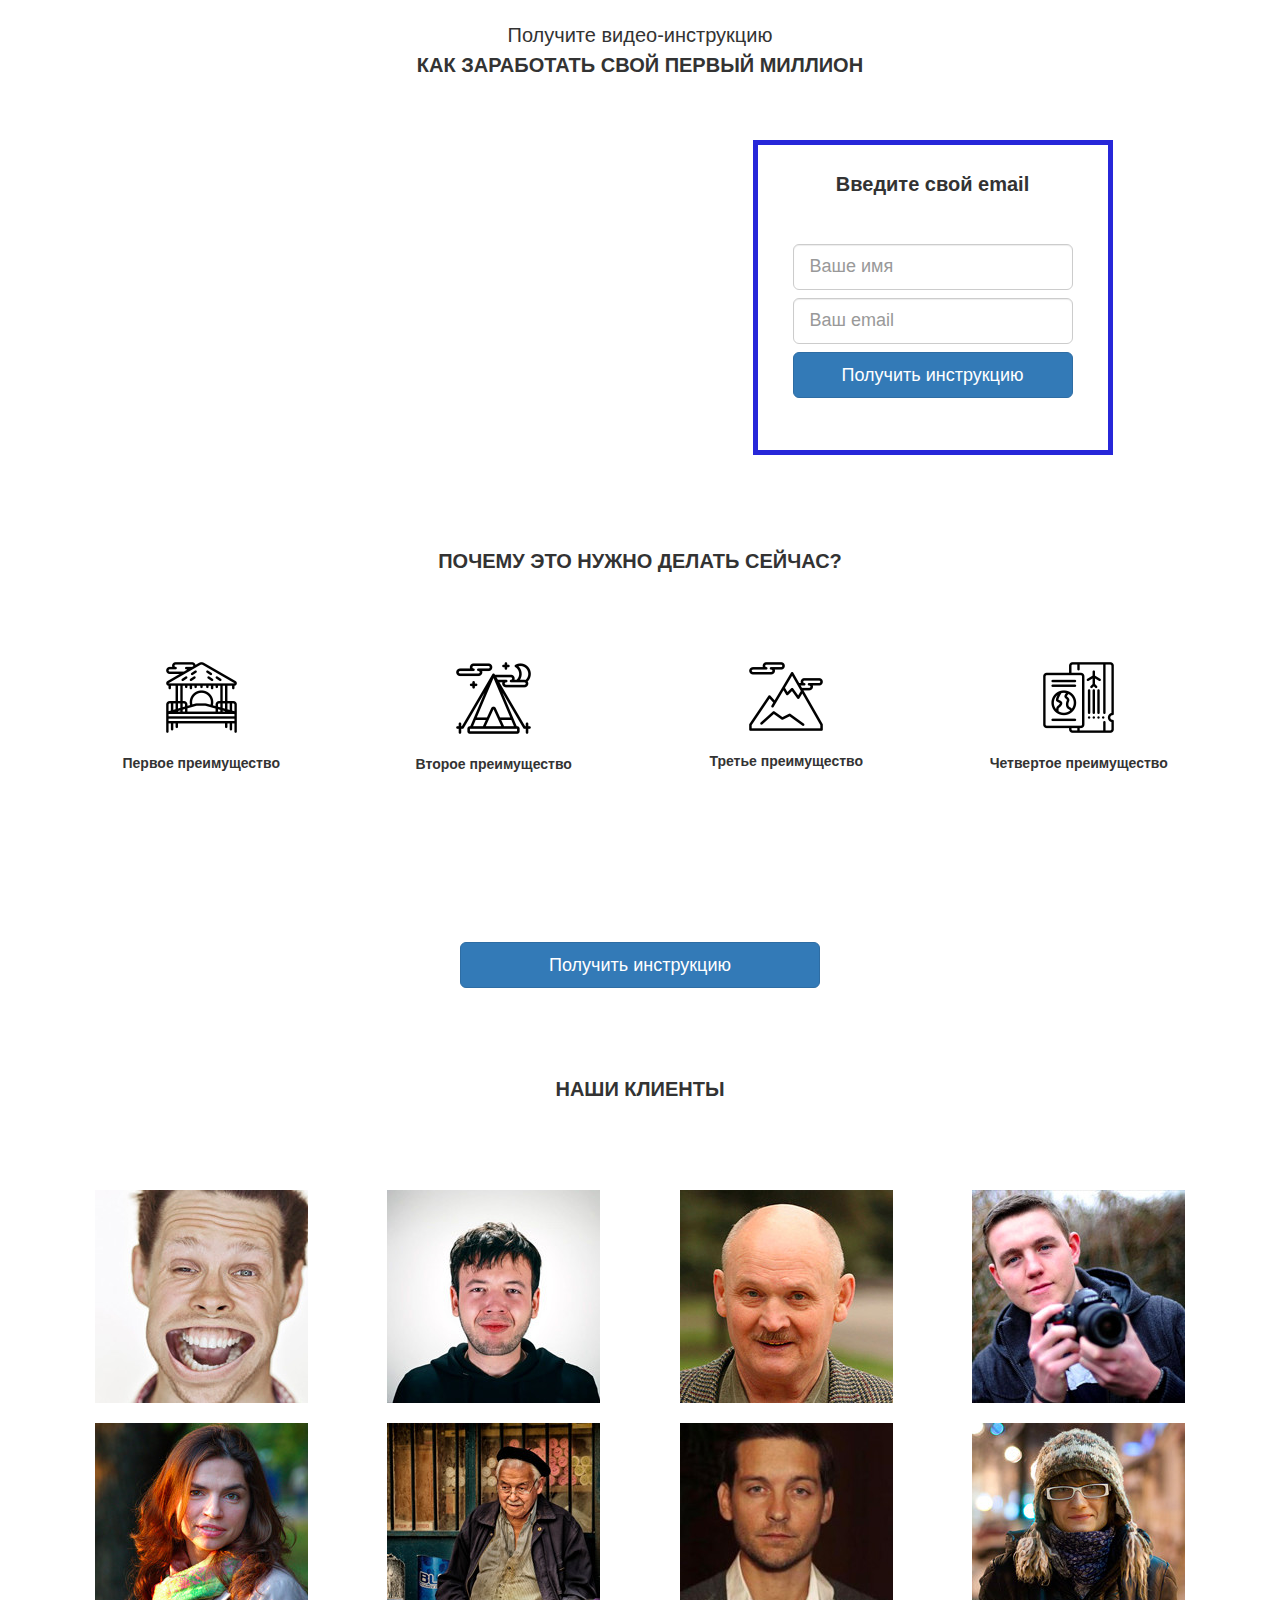
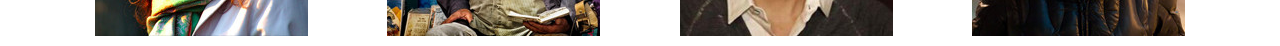
<file: progect_12/scr/index.html>
<!DOCTYPE html>
<html lang="en">
<head>
	<meta charset="UTF-8">
	<title>bootstap</title>
	<link rel="stylesheet" type="text/css" href="css/bootstrap.css">
	<link rel="stylesheet" type="text/css" href="css/style.css">
</head>
<body>
<div class="container">
<div class="section"> <!--1 секция-->
	
		<div class="row">
			<div class="col-lg-6 col-lg-offset-3">
				<h1 class="header text-center">
				<span>Получите видео-инструкцию</span>
				<strong class=text-uppercase>Как заработать свой первый миллион
				</strong>
			</h1>
		</div>
		</div>
		<div class="row">
			
			<div class="video">
			<div class="col-lg-6 col-lg-offset-1">
				<iframe width="100%" height="315" src="https://www.youtube.com/embed/ayVLjyWqMCs" frameborder="0" allow="autoplay; encrypted-media" allowfullscreen></iframe>
			</div>
			</div>
			<div class="col-lg-4 ">
				<div class="form">
					<p class="form-header text-center"> Введите свой email</p>
					<form action="#">
						<input type="text" class="form-control input-lg" placeholder="Ваше имя">
						<input type="text" class="form-control input-lg" placeholder="Ваш email">
					</form>
					<button class="form-btn btn btn-primary btn-lg btn-block"  type="button">Получить инструкцию</button>
				</div>
			</div>
			</div>
		</div>
	</div>
		<div class="section"><!--2 секция-->
		<div class="container">
			<div class="row">
				<h2 class="header-feature text-uppercase text-center"><strong>Почему это нужно делать сейчас?</strong></h2>
				<div class="feature text-center">
					<div class="col-lg-3 feature-box">
						<img src="img/01.png" alt="">
						<p>Первое преимущество</p>
					</div>
					<div class="col-lg-3 feature-box">
						<img src="img/02.png" alt="">
						<p>Второе преимущество</p>
					</div>
					<div class="col-lg-3 feature-box">
						<img src="img/03.png" alt="">
						<p>Третье преимущество</p>
					</div>
					<div class="col-lg-3 feature-box">
						<img src="img/04.png" alt="">
						<p>Четвертое преимущество</p>
					</div>
                    <div class="col-lg-4 col-lg-offset-4">
                    	<button class="form-btn btn btn-primary btn-lg btn-block"  type="button">Получить инструкцию</button>
                    </div>
				</div>
			</div>
		</div>
		</div>
		<div class="section">
			<div class="container">
				<div class="row">
					<h1 class="header-foot text-center text-uppercase"><strong>Наши клиенты</strong></h1>
				</div>
				<div class="row">
					<div class="footer text-center">
						<div class="col-lg-3 footer-box"><img src="img/05.jpg" alt=""></div>
						<div class="col-lg-3 footer-box"><img src="img/06.jpg" alt=""></div>
						<div class="col-lg-3 footer-box"><img src="img/07.jpg" alt=""></div>
						<div class="col-lg-3 footer-box"><img src="img/08.jpg" alt=""></div>
						<div class="col-lg-3 footer-box"><img src="img/09.jpg" alt=""></div>
						<div class="col-lg-3 footer-box"><img src="img/10.jpg" alt=""></div>
						<div class="col-lg-3 footer-box"><img src="img/11.jpg" alt=""></div>
						<div class="col-lg-3 footer-box"><img src="img/12.jpg" alt=""></div>
					</div>
			</div>
			</div>
		</div>

	


</body>
</html>
</file>
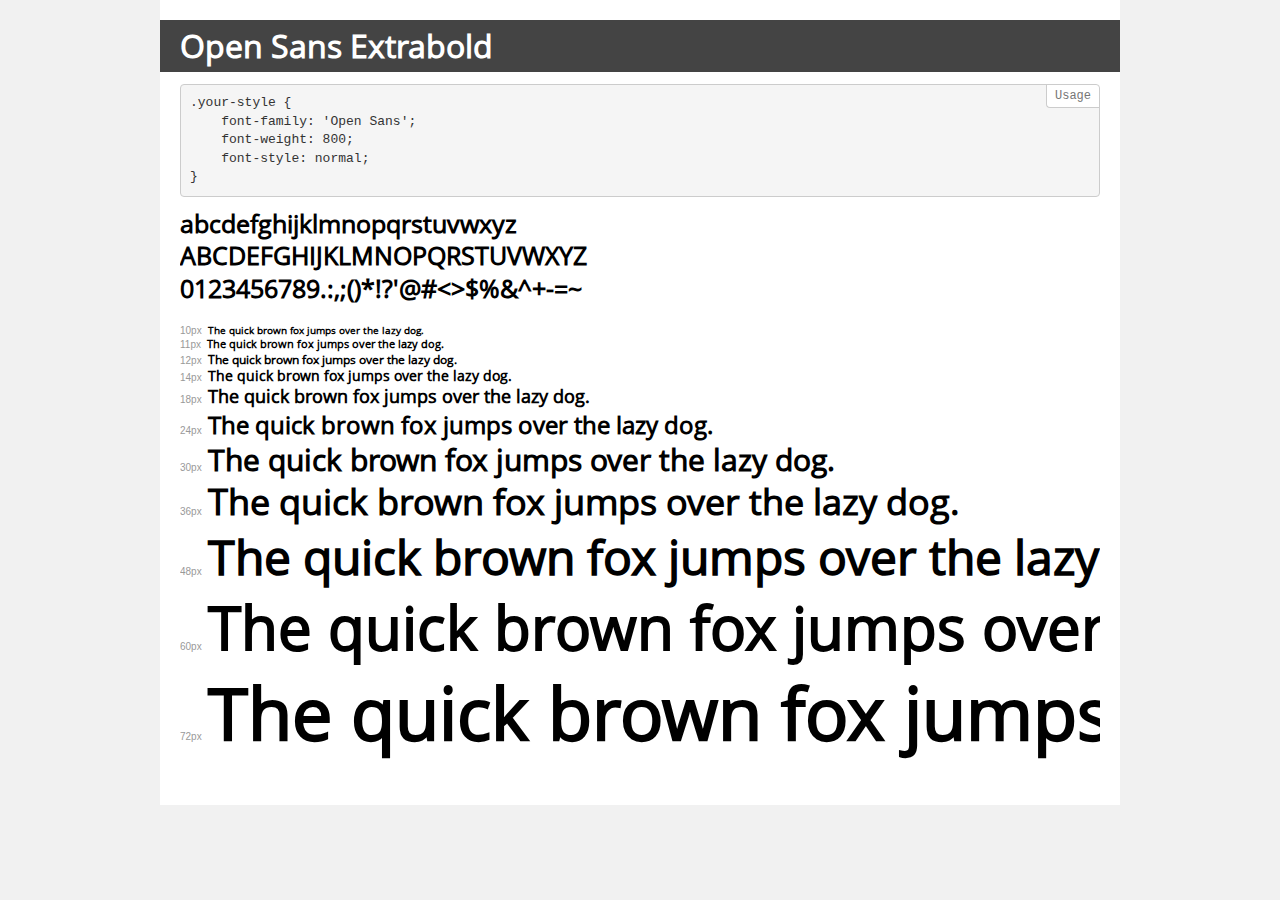
<file: tinnitus/fonts/demo (2).html>
<!DOCTYPE html>
<html>
<head>
    <meta charset="utf-8">
    <meta http-equiv="X-UA-Compatible" content="IE=edge">
    <meta name="viewport" content="width=device-width, initial-scale=1">
    <meta name="robots" content="noindex, noarchive">
    <title>Transfonter demo</title>
    <link href="stylesheet.css" rel="stylesheet">
    <style>
        /*
        http://meyerweb.com/eric/tools/css/reset/
        v2.0 | 20110126
        License: none (public domain)
        */
        html, body, div, span, applet, object, iframe,
        h1, h2, h3, h4, h5, h6, p, blockquote, pre,
        a, abbr, acronym, address, big, cite, code,
        del, dfn, em, img, ins, kbd, q, s, samp,
        small, strike, strong, sub, sup, tt, var,
        b, u, i, center,
        dl, dt, dd, ol, ul, li,
        fieldset, form, label, legend,
        table, caption, tbody, tfoot, thead, tr, th, td,
        article, aside, canvas, details, embed,
        figure, figcaption, footer, header, hgroup,
        menu, nav, output, ruby, section, summary,
        time, mark, audio, video {
            margin: 0;
            padding: 0;
            border: 0;
            font-size: 100%;
            font: inherit;
            vertical-align: baseline;
        }
        /* HTML5 display-role reset for older browsers */
        article, aside, details, figcaption, figure,
        footer, header, hgroup, menu, nav, section {
            display: block;
        }
        body {
            line-height: 1;
        }
        ol, ul {
            list-style: none;
        }
        blockquote, q {
            quotes: none;
        }
        blockquote:before, blockquote:after,
        q:before, q:after {
            content: '';
            content: none;
        }
        table {
            border-collapse: collapse;
            border-spacing: 0;
        }
        /* common styles */
        body {
            background: #f1f1f1;
            color: #000;
        }
        .page {
            background: #fff;
            width: 920px;
            margin: 0 auto;
            padding: 20px 20px 0 20px;
            overflow: hidden;
        }
        .font-container {
            overflow-x: auto;
            overflow-y: hidden;
            margin-bottom: 40px;
            line-height: 1.3;
            white-space: nowrap;
            padding-bottom: 5px;
        }
        h1 {
            position: relative;
            background: #444;
            font-size: 32px;
            color: #fff;
            padding: 10px 20px;
            margin: 0 -20px 12px -20px;
        }
        .letters {
            font-size: 25px;
            margin-bottom: 20px;
        }
        .s10:before {
            content: '10px';
        }
        .s11:before {
            content: '11px';
        }
        .s12:before {
            content: '12px';
        }
        .s14:before {
            content: '14px';
        }
        .s18:before {
            content: '18px';
        }
        .s24:before {
            content: '24px';
        }
        .s30:before {
            content: '30px';
        }
        .s36:before {
            content: '36px';
        }
        .s48:before {
            content: '48px';
        }
        .s60:before {
            content: '60px';
        }
        .s72:before {
            content: '72px';
        }
        .s10:before, .s11:before, .s12:before, .s14:before,
        .s18:before, .s24:before, .s30:before, .s36:before,
        .s48:before, .s60:before, .s72:before {
            font-family: Arial, sans-serif;
            font-size: 10px;
            font-weight: normal;
            font-style: normal;
            color: #999;
            padding-right: 6px;
        }
        pre {
            display: block;
            position: relative;
            padding: 9px;
            margin: 0 0 10px;
            font-family: Monaco, Menlo, Consolas, "Courier New", monospace !important;
            font-size: 13px;
            line-height: 1.428571429;
            color: #333;
            font-weight: normal !important;
            font-style: normal !important;
            background-color: #f5f5f5;
            border: 1px solid #ccc;
            overflow-x: auto;
            border-radius: 4px;
        }
        pre:after {
            display: block;
            position: absolute;
            right: 0;
            top: 0;
            content: 'Usage';
            line-height: 1;
            padding: 5px 8px;
            font-size: 12px;
            color: #767676;
            background-color: #fff;
            border: 1px solid #ccc;
            border-right: none;
            border-top: none;
            border-radius: 0 4px 0 4px;
            z-index: 10;
        }
        /* responsive */
        @media (max-width: 959px) {
            .page {
                width: auto;
                margin: 0;
            }
        }
    </style>
</head>
<body>
<div class="page">
    <div class="demo" style="font-family: 'Open Sans'; font-weight: 800; font-style: normal;">
        <h1>Open Sans Extrabold</h1>
        <pre>.your-style {
    font-family: 'Open Sans';
    font-weight: 800;
    font-style: normal;
}</pre>
        <div class="font-container">
            <p class="letters">
                abcdefghijklmnopqrstuvwxyz<br>
ABCDEFGHIJKLMNOPQRSTUVWXYZ<br>
                0123456789.:,;()*!?'@#<>$%&^+-=~
            </p>
            <p class="s10" style="font-size: 10px;">The quick brown fox jumps over the lazy dog.</p>
            <p class="s11" style="font-size: 11px;">The quick brown fox jumps over the lazy dog.</p>
            <p class="s12" style="font-size: 12px;">The quick brown fox jumps over the lazy dog.</p>
            <p class="s14" style="font-size: 14px;">The quick brown fox jumps over the lazy dog.</p>
            <p class="s18" style="font-size: 18px;">The quick brown fox jumps over the lazy dog.</p>
            <p class="s24" style="font-size: 24px;">The quick brown fox jumps over the lazy dog.</p>
            <p class="s30" style="font-size: 30px;">The quick brown fox jumps over the lazy dog.</p>
            <p class="s36" style="font-size: 36px;">The quick brown fox jumps over the lazy dog.</p>
            <p class="s48" style="font-size: 48px;">The quick brown fox jumps over the lazy dog.</p>
            <p class="s60" style="font-size: 60px;">The quick brown fox jumps over the lazy dog.</p>
            <p class="s72" style="font-size: 72px;">The quick brown fox jumps over the lazy dog.</p>
        </div>
    </div>
</div>
</body>
</html>
</file>
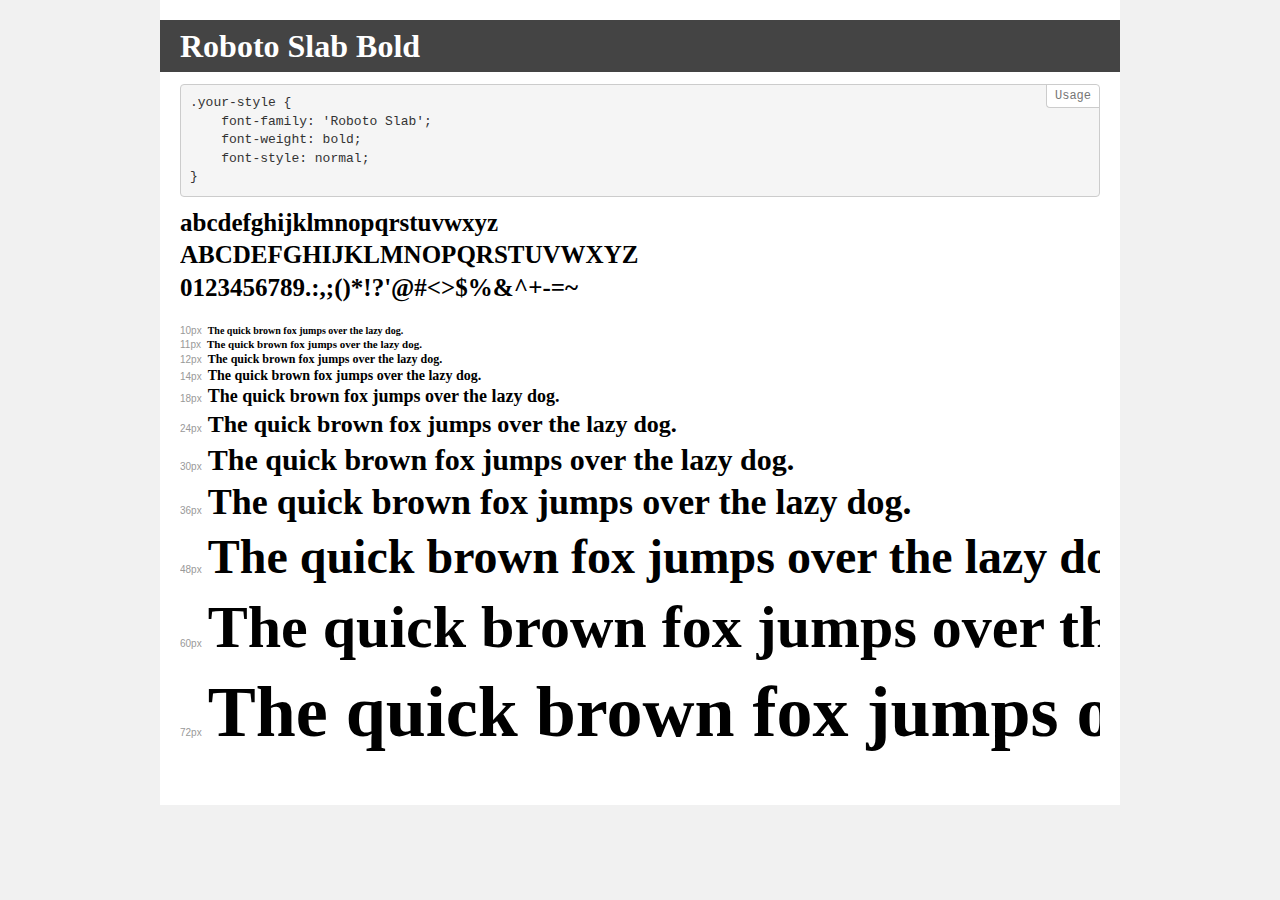
<file: tinnitus/fonts/demo (3).html>
<!DOCTYPE html>
<html>
<head>
    <meta charset="utf-8">
    <meta http-equiv="X-UA-Compatible" content="IE=edge">
    <meta name="viewport" content="width=device-width, initial-scale=1">
    <meta name="robots" content="noindex, noarchive">
    <title>Transfonter demo</title>
    <link href="stylesheet.css" rel="stylesheet">
    <style>
        /*
        http://meyerweb.com/eric/tools/css/reset/
        v2.0 | 20110126
        License: none (public domain)
        */
        html, body, div, span, applet, object, iframe,
        h1, h2, h3, h4, h5, h6, p, blockquote, pre,
        a, abbr, acronym, address, big, cite, code,
        del, dfn, em, img, ins, kbd, q, s, samp,
        small, strike, strong, sub, sup, tt, var,
        b, u, i, center,
        dl, dt, dd, ol, ul, li,
        fieldset, form, label, legend,
        table, caption, tbody, tfoot, thead, tr, th, td,
        article, aside, canvas, details, embed,
        figure, figcaption, footer, header, hgroup,
        menu, nav, output, ruby, section, summary,
        time, mark, audio, video {
            margin: 0;
            padding: 0;
            border: 0;
            font-size: 100%;
            font: inherit;
            vertical-align: baseline;
        }
        /* HTML5 display-role reset for older browsers */
        article, aside, details, figcaption, figure,
        footer, header, hgroup, menu, nav, section {
            display: block;
        }
        body {
            line-height: 1;
        }
        ol, ul {
            list-style: none;
        }
        blockquote, q {
            quotes: none;
        }
        blockquote:before, blockquote:after,
        q:before, q:after {
            content: '';
            content: none;
        }
        table {
            border-collapse: collapse;
            border-spacing: 0;
        }
        /* common styles */
        body {
            background: #f1f1f1;
            color: #000;
        }
        .page {
            background: #fff;
            width: 920px;
            margin: 0 auto;
            padding: 20px 20px 0 20px;
            overflow: hidden;
        }
        .font-container {
            overflow-x: auto;
            overflow-y: hidden;
            margin-bottom: 40px;
            line-height: 1.3;
            white-space: nowrap;
            padding-bottom: 5px;
        }
        h1 {
            position: relative;
            background: #444;
            font-size: 32px;
            color: #fff;
            padding: 10px 20px;
            margin: 0 -20px 12px -20px;
        }
        .letters {
            font-size: 25px;
            margin-bottom: 20px;
        }
        .s10:before {
            content: '10px';
        }
        .s11:before {
            content: '11px';
        }
        .s12:before {
            content: '12px';
        }
        .s14:before {
            content: '14px';
        }
        .s18:before {
            content: '18px';
        }
        .s24:before {
            content: '24px';
        }
        .s30:before {
            content: '30px';
        }
        .s36:before {
            content: '36px';
        }
        .s48:before {
            content: '48px';
        }
        .s60:before {
            content: '60px';
        }
        .s72:before {
            content: '72px';
        }
        .s10:before, .s11:before, .s12:before, .s14:before,
        .s18:before, .s24:before, .s30:before, .s36:before,
        .s48:before, .s60:before, .s72:before {
            font-family: Arial, sans-serif;
            font-size: 10px;
            font-weight: normal;
            font-style: normal;
            color: #999;
            padding-right: 6px;
        }
        pre {
            display: block;
            position: relative;
            padding: 9px;
            margin: 0 0 10px;
            font-family: Monaco, Menlo, Consolas, "Courier New", monospace !important;
            font-size: 13px;
            line-height: 1.428571429;
            color: #333;
            font-weight: normal !important;
            font-style: normal !important;
            background-color: #f5f5f5;
            border: 1px solid #ccc;
            overflow-x: auto;
            border-radius: 4px;
        }
        pre:after {
            display: block;
            position: absolute;
            right: 0;
            top: 0;
            content: 'Usage';
            line-height: 1;
            padding: 5px 8px;
            font-size: 12px;
            color: #767676;
            background-color: #fff;
            border: 1px solid #ccc;
            border-right: none;
            border-top: none;
            border-radius: 0 4px 0 4px;
            z-index: 10;
        }
        /* responsive */
        @media (max-width: 959px) {
            .page {
                width: auto;
                margin: 0;
            }
        }
    </style>
</head>
<body>
<div class="page">
    <div class="demo" style="font-family: 'Roboto Slab'; font-weight: bold; font-style: normal;">
        <h1>Roboto Slab Bold</h1>
        <pre>.your-style {
    font-family: 'Roboto Slab';
    font-weight: bold;
    font-style: normal;
}</pre>
        <div class="font-container">
            <p class="letters">
                abcdefghijklmnopqrstuvwxyz<br>
ABCDEFGHIJKLMNOPQRSTUVWXYZ<br>
                0123456789.:,;()*!?'@#<>$%&^+-=~
            </p>
            <p class="s10" style="font-size: 10px;">The quick brown fox jumps over the lazy dog.</p>
            <p class="s11" style="font-size: 11px;">The quick brown fox jumps over the lazy dog.</p>
            <p class="s12" style="font-size: 12px;">The quick brown fox jumps over the lazy dog.</p>
            <p class="s14" style="font-size: 14px;">The quick brown fox jumps over the lazy dog.</p>
            <p class="s18" style="font-size: 18px;">The quick brown fox jumps over the lazy dog.</p>
            <p class="s24" style="font-size: 24px;">The quick brown fox jumps over the lazy dog.</p>
            <p class="s30" style="font-size: 30px;">The quick brown fox jumps over the lazy dog.</p>
            <p class="s36" style="font-size: 36px;">The quick brown fox jumps over the lazy dog.</p>
            <p class="s48" style="font-size: 48px;">The quick brown fox jumps over the lazy dog.</p>
            <p class="s60" style="font-size: 60px;">The quick brown fox jumps over the lazy dog.</p>
            <p class="s72" style="font-size: 72px;">The quick brown fox jumps over the lazy dog.</p>
        </div>
    </div>
</div>
</body>
</html>
</file>
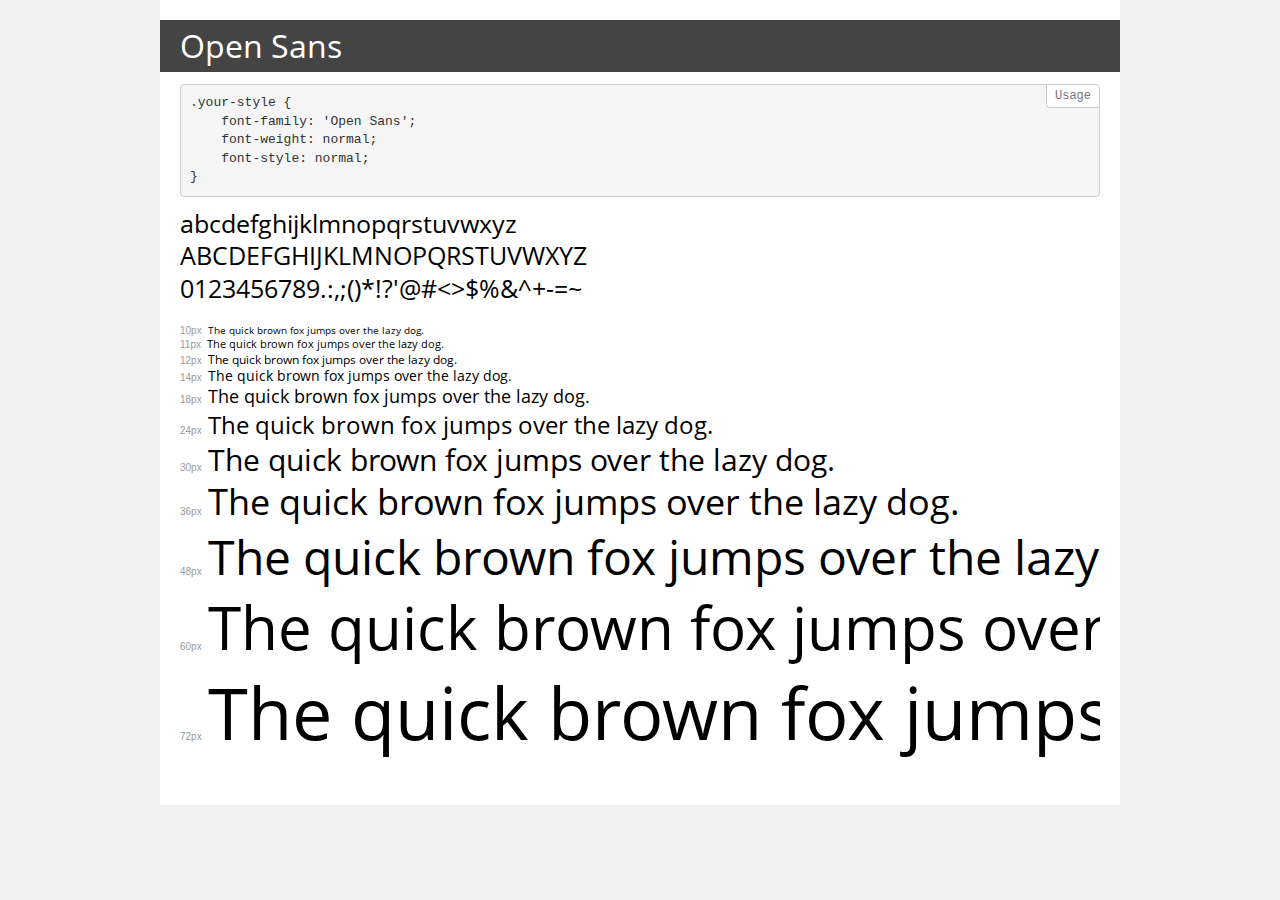
<file: tinnitus/fonts/demo.html>
<!DOCTYPE html>
<html>
<head>
    <meta charset="utf-8">
    <meta http-equiv="X-UA-Compatible" content="IE=edge">
    <meta name="viewport" content="width=device-width, initial-scale=1">
    <meta name="robots" content="noindex, noarchive">
    <title>Transfonter demo</title>
    <link href="stylesheet.css" rel="stylesheet">
    <style>
        /*
        http://meyerweb.com/eric/tools/css/reset/
        v2.0 | 20110126
        License: none (public domain)
        */
        html, body, div, span, applet, object, iframe,
        h1, h2, h3, h4, h5, h6, p, blockquote, pre,
        a, abbr, acronym, address, big, cite, code,
        del, dfn, em, img, ins, kbd, q, s, samp,
        small, strike, strong, sub, sup, tt, var,
        b, u, i, center,
        dl, dt, dd, ol, ul, li,
        fieldset, form, label, legend,
        table, caption, tbody, tfoot, thead, tr, th, td,
        article, aside, canvas, details, embed,
        figure, figcaption, footer, header, hgroup,
        menu, nav, output, ruby, section, summary,
        time, mark, audio, video {
            margin: 0;
            padding: 0;
            border: 0;
            font-size: 100%;
            font: inherit;
            vertical-align: baseline;
        }
        /* HTML5 display-role reset for older browsers */
        article, aside, details, figcaption, figure,
        footer, header, hgroup, menu, nav, section {
            display: block;
        }
        body {
            line-height: 1;
        }
        ol, ul {
            list-style: none;
        }
        blockquote, q {
            quotes: none;
        }
        blockquote:before, blockquote:after,
        q:before, q:after {
            content: '';
            content: none;
        }
        table {
            border-collapse: collapse;
            border-spacing: 0;
        }
        /* common styles */
        body {
            background: #f1f1f1;
            color: #000;
        }
        .page {
            background: #fff;
            width: 920px;
            margin: 0 auto;
            padding: 20px 20px 0 20px;
            overflow: hidden;
        }
        .font-container {
            overflow-x: auto;
            overflow-y: hidden;
            margin-bottom: 40px;
            line-height: 1.3;
            white-space: nowrap;
            padding-bottom: 5px;
        }
        h1 {
            position: relative;
            background: #444;
            font-size: 32px;
            color: #fff;
            padding: 10px 20px;
            margin: 0 -20px 12px -20px;
        }
        .letters {
            font-size: 25px;
            margin-bottom: 20px;
        }
        .s10:before {
            content: '10px';
        }
        .s11:before {
            content: '11px';
        }
        .s12:before {
            content: '12px';
        }
        .s14:before {
            content: '14px';
        }
        .s18:before {
            content: '18px';
        }
        .s24:before {
            content: '24px';
        }
        .s30:before {
            content: '30px';
        }
        .s36:before {
            content: '36px';
        }
        .s48:before {
            content: '48px';
        }
        .s60:before {
            content: '60px';
        }
        .s72:before {
            content: '72px';
        }
        .s10:before, .s11:before, .s12:before, .s14:before,
        .s18:before, .s24:before, .s30:before, .s36:before,
        .s48:before, .s60:before, .s72:before {
            font-family: Arial, sans-serif;
            font-size: 10px;
            font-weight: normal;
            font-style: normal;
            color: #999;
            padding-right: 6px;
        }
        pre {
            display: block;
            position: relative;
            padding: 9px;
            margin: 0 0 10px;
            font-family: Monaco, Menlo, Consolas, "Courier New", monospace !important;
            font-size: 13px;
            line-height: 1.428571429;
            color: #333;
            font-weight: normal !important;
            font-style: normal !important;
            background-color: #f5f5f5;
            border: 1px solid #ccc;
            overflow-x: auto;
            border-radius: 4px;
        }
        pre:after {
            display: block;
            position: absolute;
            right: 0;
            top: 0;
            content: 'Usage';
            line-height: 1;
            padding: 5px 8px;
            font-size: 12px;
            color: #767676;
            background-color: #fff;
            border: 1px solid #ccc;
            border-right: none;
            border-top: none;
            border-radius: 0 4px 0 4px;
            z-index: 10;
        }
        /* responsive */
        @media (max-width: 959px) {
            .page {
                width: auto;
                margin: 0;
            }
        }
    </style>
</head>
<body>
<div class="page">
    <div class="demo" style="font-family: 'Open Sans'; font-weight: normal; font-style: normal;">
        <h1>Open Sans</h1>
        <pre>.your-style {
    font-family: 'Open Sans';
    font-weight: normal;
    font-style: normal;
}</pre>
        <div class="font-container">
            <p class="letters">
                abcdefghijklmnopqrstuvwxyz<br>
ABCDEFGHIJKLMNOPQRSTUVWXYZ<br>
                0123456789.:,;()*!?'@#<>$%&^+-=~
            </p>
            <p class="s10" style="font-size: 10px;">The quick brown fox jumps over the lazy dog.</p>
            <p class="s11" style="font-size: 11px;">The quick brown fox jumps over the lazy dog.</p>
            <p class="s12" style="font-size: 12px;">The quick brown fox jumps over the lazy dog.</p>
            <p class="s14" style="font-size: 14px;">The quick brown fox jumps over the lazy dog.</p>
            <p class="s18" style="font-size: 18px;">The quick brown fox jumps over the lazy dog.</p>
            <p class="s24" style="font-size: 24px;">The quick brown fox jumps over the lazy dog.</p>
            <p class="s30" style="font-size: 30px;">The quick brown fox jumps over the lazy dog.</p>
            <p class="s36" style="font-size: 36px;">The quick brown fox jumps over the lazy dog.</p>
            <p class="s48" style="font-size: 48px;">The quick brown fox jumps over the lazy dog.</p>
            <p class="s60" style="font-size: 60px;">The quick brown fox jumps over the lazy dog.</p>
            <p class="s72" style="font-size: 72px;">The quick brown fox jumps over the lazy dog.</p>
        </div>
    </div>
</div>
</body>
</html>
</file>
<file: progect_12/scr/css/style.css>
.header{
	font-size:20px;
	line-height: 1.5;
	margin-bottom: 60px;
}
.header span{
	display: block;
}

.form{
    border: 5px solid #2727d9;
	padding: 25px 35px;
	height: 315px;
}
.form input{
	margin-bottom: 8px;
}
.form-header{
	font-size: 20px;
	font-weight: 900;
	padding-bottom: 35px;
}
.form-btn{
	margin-top: 8px;
}



.container h2{
	font-size: 20px;
	margin-top: 90px;
	margin-bottom: 90px;
}


.feature p{
	font-weight: 900;
    margin-top: 20px;
    margin-bottom: 160px;
}
.header-foot{
	font-size: 20px;
	margin-top: 90px;
	margin-bottom: 80px;
}
.footer-box{
	margin: 10px auto;
	font-weight: 900;
}
</file>
<file: tinnitus/fonts/stylesheet.css>
/* This stylesheet generated by Transfonter (https://transfonter.org) on March 26, 2018 1:24 PM */

@font-face {
    font-family: 'Open Sans';
    src: url('OpenSans.eot');
    src: url('OpenSans.eot?#iefix') format('embedded-opentype'),
        url('OpenSans.woff2') format('woff2'),
        url('OpenSans.woff') format('woff'),
        url('OpenSans.ttf') format('truetype'),
        url('OpenSans.svg#OpenSans') format('svg');
    font-weight: normal;
    font-style: normal;
}
</file>
